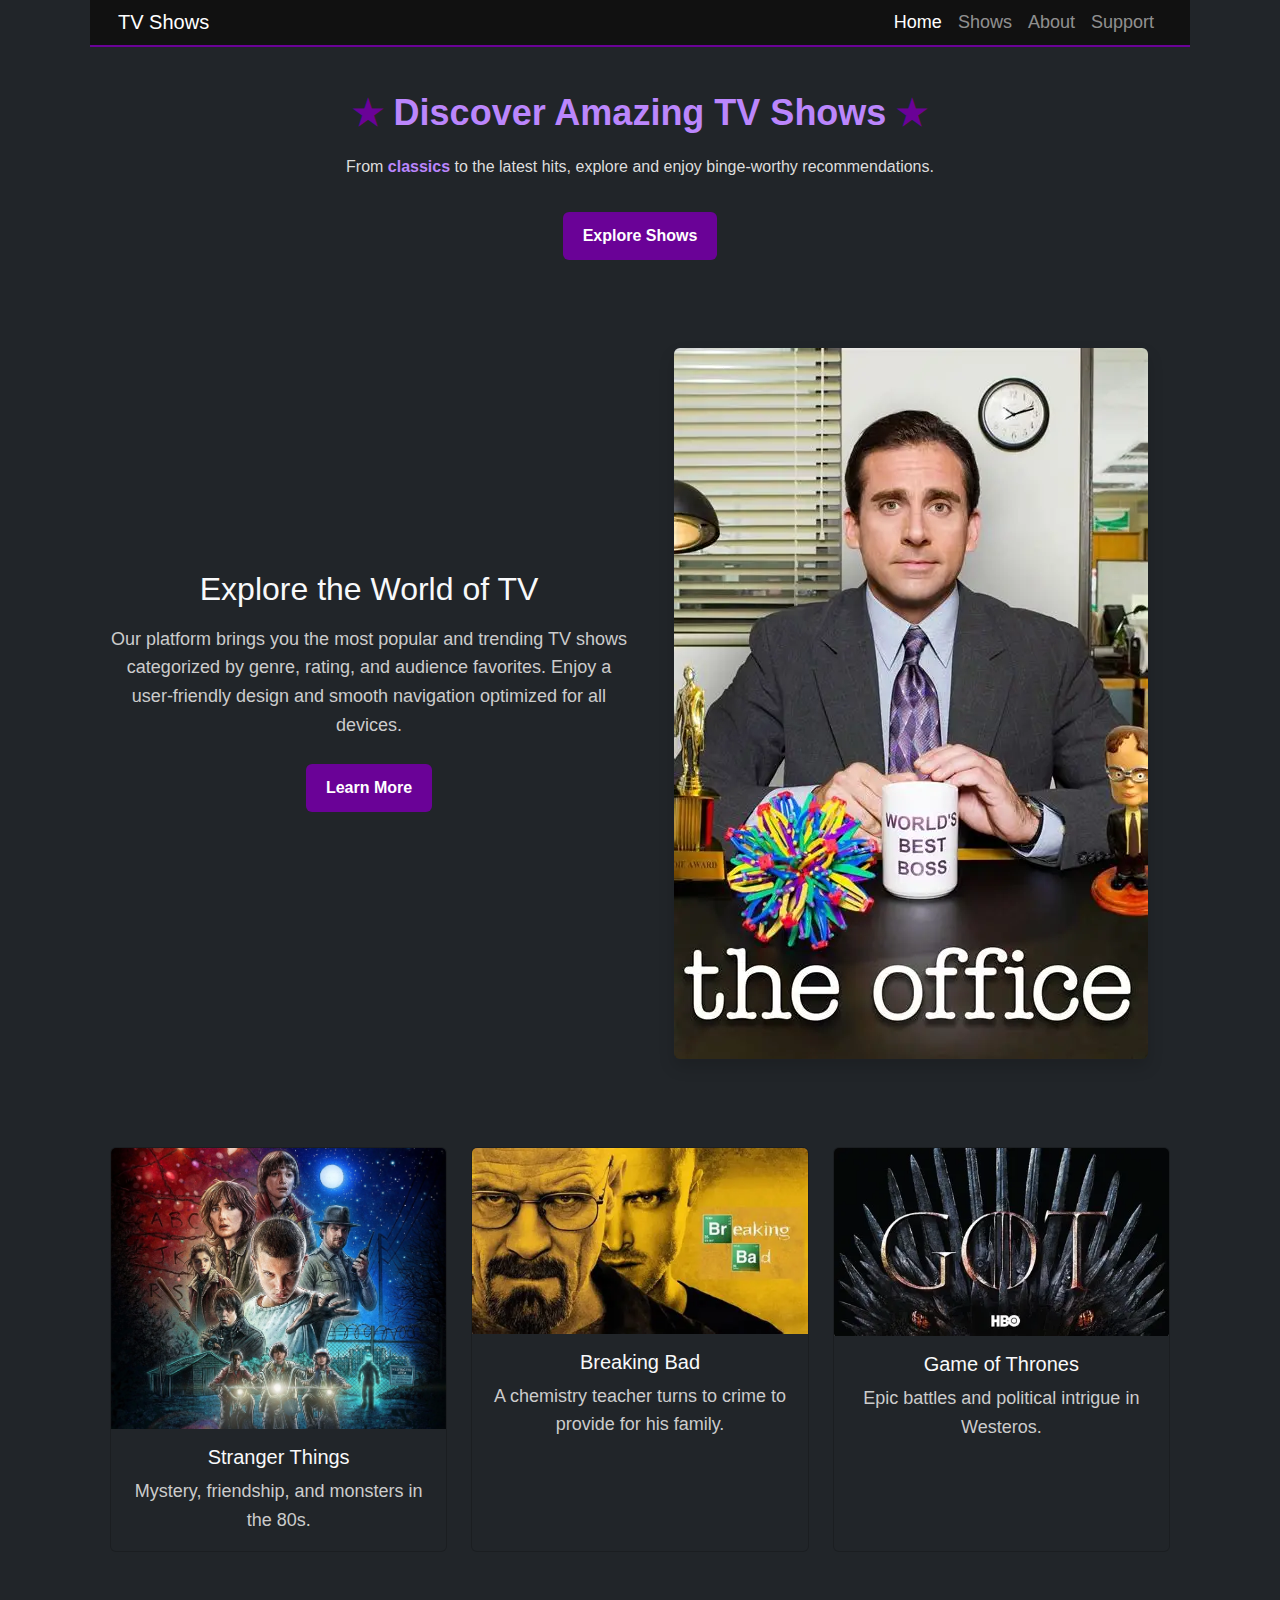
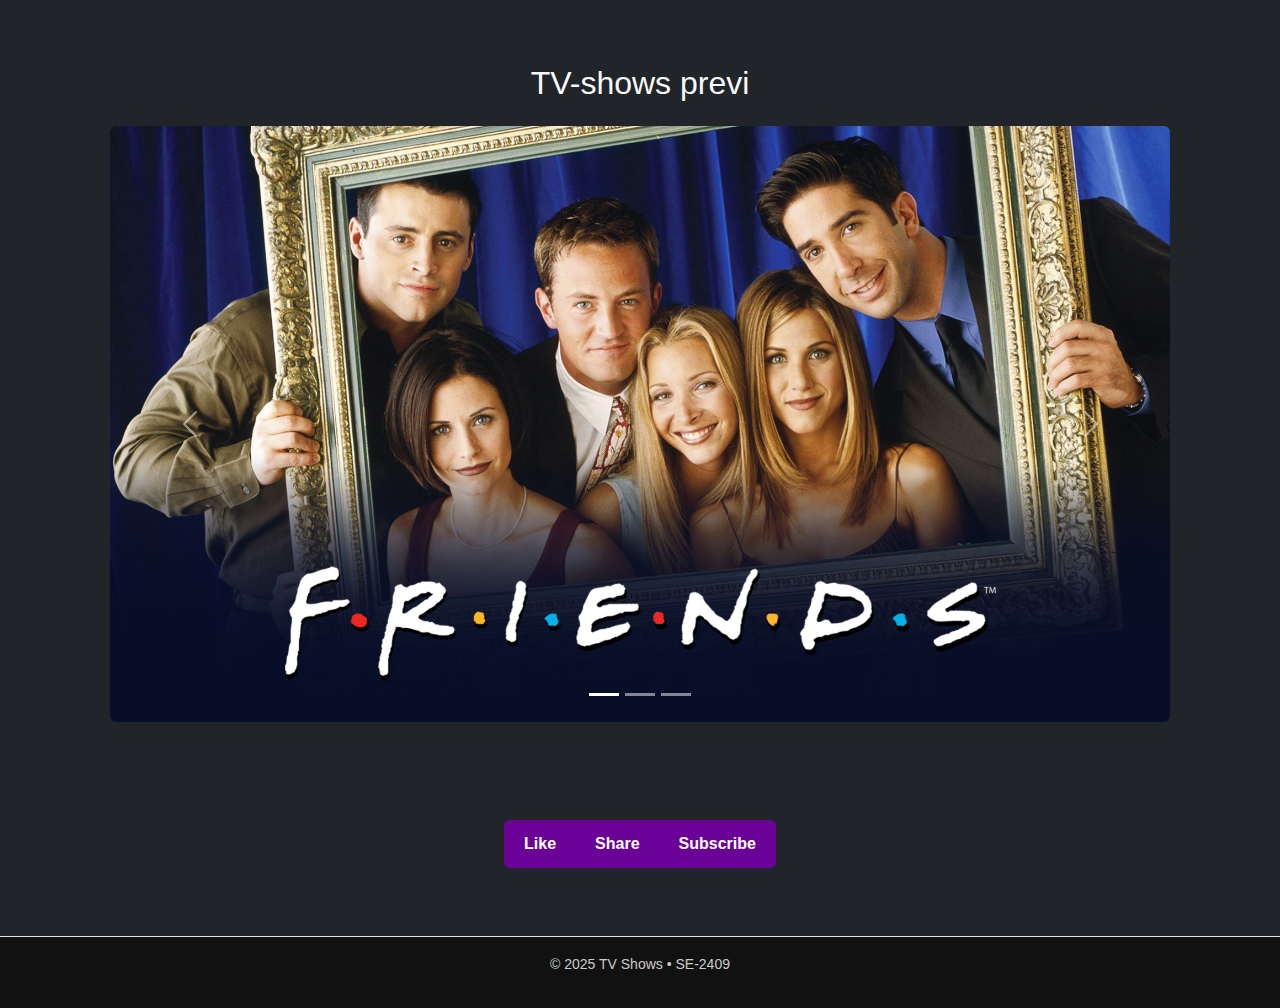
<file: index.html>
<!DOCTYPE html>
<html lang="en">
<head>
  <meta charset="UTF-8"><meta name="viewport" content="width=device-width,initial-scale=1">
  <title>TV Lite — Home</title>
  <link href="https://cdn.jsdelivr.net/npm/bootstrap@5.3.3/dist/css/bootstrap.min.css" rel="stylesheet">
  <link rel="stylesheet" href="style.css">
</head>
<body class="bg-dark text-light">

<nav class="navbar navbar-expand-lg navbar-dark" style="background-color:#111;border-bottom:2px solid #6a0297;">
  <div class="container-fluid px-sm-2">
    <a class="navbar-brand text-purple" href="#">TV Shows</a>
    <button class="navbar-toggler" type="button" data-bs-toggle="collapse" data-bs-target="#navbarNav">
      <span class="navbar-toggler-icon"></span>
    </button>
    <div class="collapse navbar-collapse justify-content-end" id="navbarNav">
      <ul class="navbar-nav">
        <li class="nav-item"><a class="nav-link active" href="index.html">Home</a></li>
        <li class="nav-item"><a class="nav-link" href="shows.html">Shows</a></li>
        <li class="nav-item"><a class="nav-link" href="about.html">About</a></li>
        <li class="nav-item"><a class="nav-link" href="support.html">Support</a></li>
      </ul>
    </div>
  </div>
</nav>

<header class="container text-center mt-4">
  <h1 class="title-decor">Discover Amazing TV Shows</h1>
  <p class="lead">From <span class="highlighted-text">classics</span> to the latest hits, explore and enjoy binge-worthy recommendations.</p>
  <a href="shows.html" class="btn btn-primary btn-lg mt-3">Explore Shows</a>
</header>

<section class="container mt-5">
  <div class="row align-items-center">
    <div class="col-lg-6 col-md-12 mb-4">
      <h2 class="mb-3 text-purple">Explore the World of TV</h2>
      <p>Our platform brings you the most popular and trending TV shows categorized by genre, rating, and audience favorites. Enjoy a user-friendly design and smooth navigation optimized for all devices.</p>
      <button class="btn btn-outline-primary mt-2">Learn More</button>
    </div>
    <div class="col-lg-6 col-md-12 text-center">
      <img src="theoffice.webp" class="img-fluid rounded shadow" alt="TV illustration">
    </div>
  </div>
</section>

<section class="container mt-5">
  <div class="row text-center">
    <div class="col-lg-4 col-md-6 col-sm-12 mb-4">
      <div class="card bg-dark border-purple text-light h-100">
        <img src="stranger-things-season-1-key-art.webp" class="card-img-top" alt="Stranger Things">
        <div class="card-body">
          <h5 class="card-title">Stranger Things</h5>
          <p class="card-text">Mystery, friendship, and monsters in the 80s.</p>
        </div>
      </div>
    </div>
    <div class="col-lg-4 col-md-6 col-sm-12 mb-4">
      <div class="card bg-dark border-purple text-light h-100">
        <img src="brbad.webp" class="card-img-top" alt="Breaking Bad">
        <div class="card-body">
          <h5 class="card-title">Breaking Bad</h5>
          <p class="card-text">A chemistry teacher turns to crime to provide for his family.</p>
        </div>
      </div>
    </div>
    <div class="col-lg-4 col-md-6 col-sm-12 mb-4">
      <div class="card bg-dark border-purple text-light h-100">
        <img src="got.webp" class="card-img-top" alt="Game of Thrones">
        <div class="card-body">
          <h5 class="card-title">Game of Thrones</h5>
          <p class="card-text">Epic battles and political intrigue in Westeros.</p>
        </div>
      </div>
    </div>
  </div>
</section>

<section class="container mt-5">
  <h2 class="mb-4 text-center">TV-shows previ</h2>
  <div id="showCarousel" class="carousel slide" data-bs-ride="carousel">
    <div class="carousel-indicators">
      <button type="button" data-bs-target="#showCarousel" data-bs-slide-to="0" class="active"></button>
      <button type="button" data-bs-target="#showCarousel" data-bs-slide-to="1"></button>
      <button type="button" data-bs-target="#showCarousel" data-bs-slide-to="2"></button>
    </div>
    <div class="carousel-inner rounded">
      <div class="carousel-item active">
        <img src="friends.jpeg" class="d-block w-100" alt="Friends">
      </div>
      <div class="carousel-item">
        <img src="peacemaker.webp" class="d-block w-100" alt="Peacemaker">
      </div>
      <div class="carousel-item">
        <img src="thewitcher.webp" class="d-block w-100" alt="The Witcher">
      </div>
    </div>
    <button class="carousel-control-prev" type="button" data-bs-target="#showCarousel" data-bs-slide="prev">
      <span class="carousel-control-prev-icon"></span>
    </button>
    <button class="carousel-control-next" type="button" data-bs-target="#showCarousel" data-bs-slide="next">
      <span class="carousel-control-next-icon"></span>
    </button>
  </div>
</section>

<section class="container my-5 text-center">
  <div class="btn-group" role="group">
    <button class="btn btn-outline-primary btn-sm">Like</button>
    <button class="btn btn-outline-secondary btn-sm">Share</button>
    <button class="btn btn-outline-success btn-sm">Subscribe</button>
  </div>
</section>

<footer class="container-fluid text-center py-3 border-top border-purple mt-5">
  <p>© 2025 TV Shows • SE-2409</p>
</footer>

<script src="https://cdn.jsdelivr.net/npm/bootstrap@5.3.3/dist/js/bootstrap.bundle.min.js"></script>
</body>
</html>
</file>
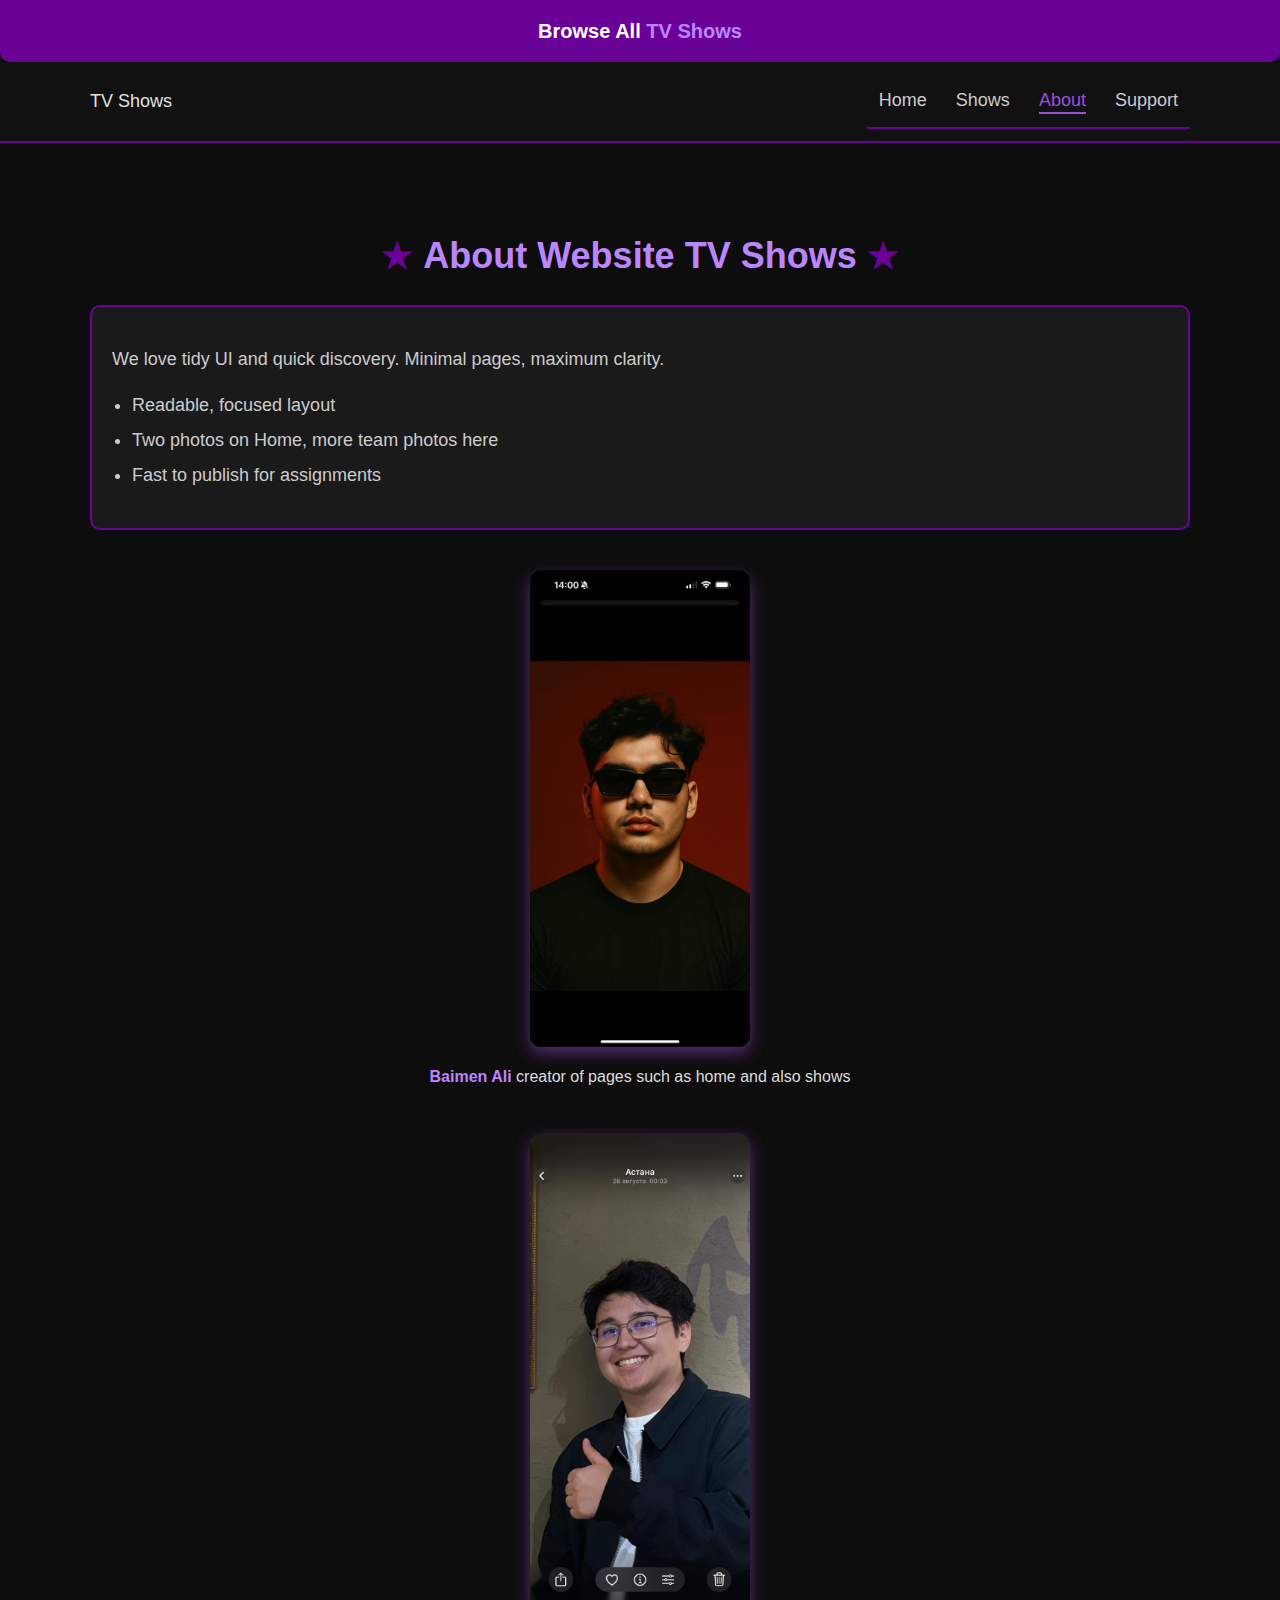
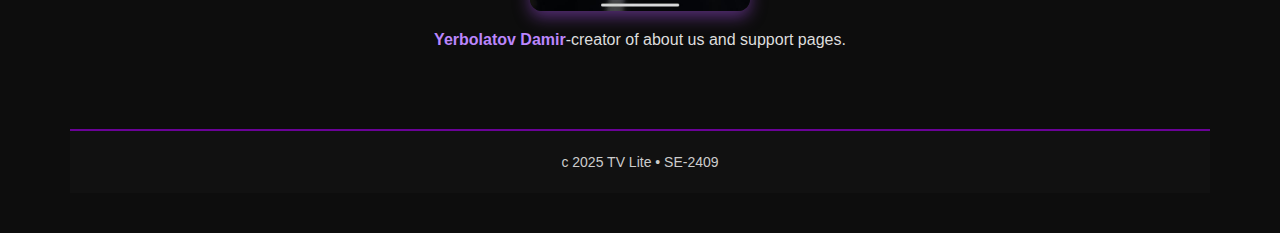
<file: About.html>
<!DOCTYPE html>
<html lang="en">
<head>
  <meta charset="UTF-8"><meta name="viewport" content="width=device-width,initial-scale=1">
  <title>TV Lite — About</title>
  <link rel="stylesheet" href="style.css">
</head>
<body>
    <div id="top-banner">
    Browse All <span class="highlighted-text">TV Shows</span>
  </div>
  <nav>
    <div class="navbar">
      <div class="logo">TV Shows</div>
      <div class="nav">
        <a href="index.html">Home</a>
        <a href="shows.html">Shows</a>
        <a class="current" href="about.html">About</a>
        <a href="support.html">Support</a>
      </div>
    </div>
  </nav>

  <main class="container section">
    <h1 class="title-decor">about website TV Shows</h1>
    <div class="panel" style="margin-top:12px">
      <p>We love tidy UI and quick discovery. Minimal pages, maximum clarity.</p>
      <ul>
        <li>Readable, focused layout</li>
        <li>Two photos on Home, more team photos here</li>
        <li>Fast to publish for assignments</li>
      </ul>
    </div>

     <section class="section" style="display:grid;gap:28px">
      <div style="text-align:center">
        <img src="5332749631324553378.jpg" alt="Team member 1" style="width:220px;border-radius:12px">
        <p class="lead" style="margin-top:8px"><strong>Baimen Ali</strong> creator of pages such as home and also shows</p>
      </div>

      <div style="text-align:center">
        <img src="5366070009081755819.jpg" alt="Team member 2" style="width:220px;border-radius:12px">
        <p class="lead" style="margin-top:8px"><strong>Yerbolatov Damir</strong>-creator of about us and support pages.</p>
      </div>
    </section>
  </main>

  <footer class="container">c 2025 TV Lite • SE-2409</footer>
</body>
</html>
</file>
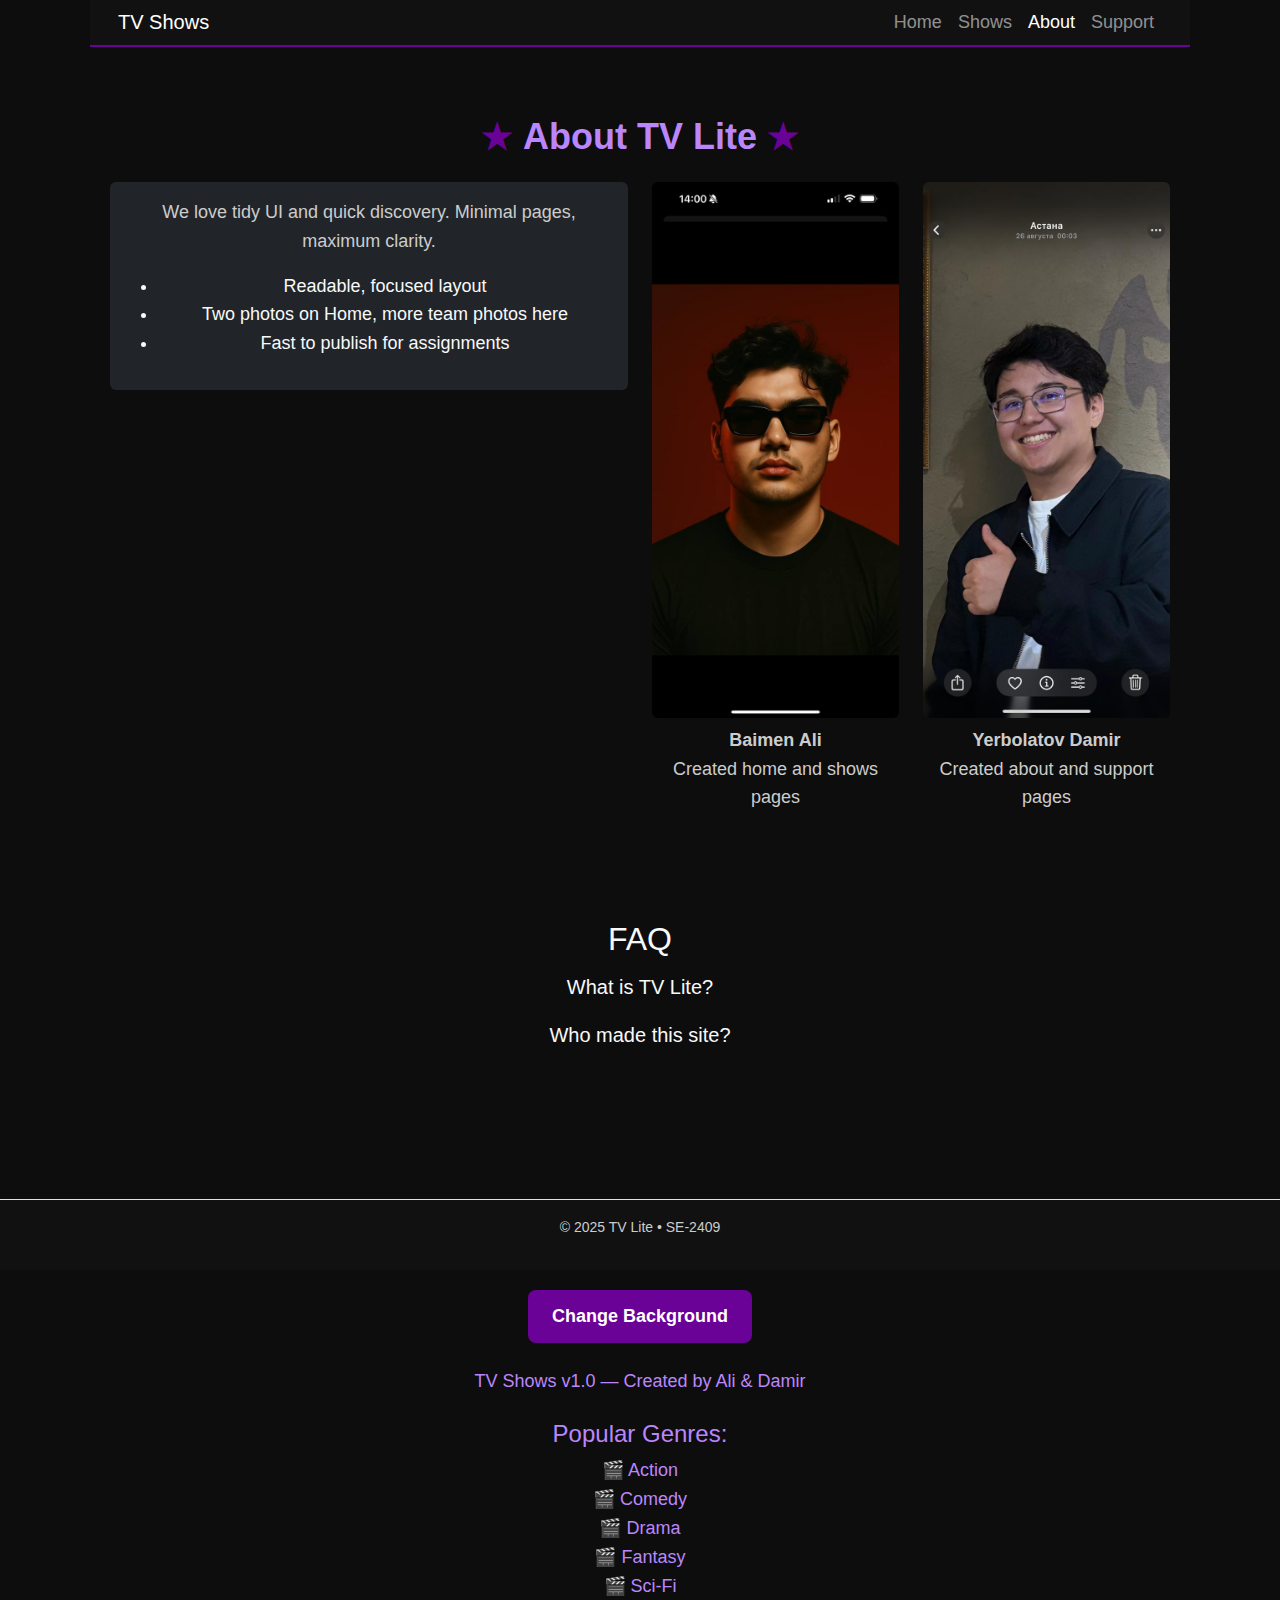
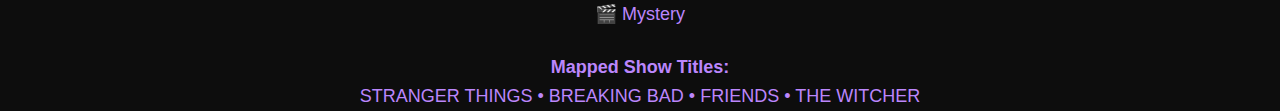
<file: about.html>
<!DOCTYPE html>
<html lang="en">
<head>
  <meta charset="UTF-8"><meta name="viewport" content="width=device-width,initial-scale=1">
  <title>TV Lite — About</title>
  <link href="https://cdn.jsdelivr.net/npm/bootstrap@5.3.3/dist/css/bootstrap.min.css" rel="stylesheet">
  <link rel="stylesheet" href="style.css">
</head>
<body class="text-light">

<nav class="navbar navbar-expand-lg navbar-dark" style="background-color:#111;border-bottom:2px solid #6a0297;">
  <div class="container-fluid px-sm-2">
    <a class="navbar-brand" href="#">TV Shows</a>
    <button class="navbar-toggler" type="button" data-bs-toggle="collapse" data-bs-target="#navbarNav">
      <span class="navbar-toggler-icon"></span>
    </button>
    <div class="collapse navbar-collapse justify-content-end" id="navbarNav">
      <ul class="navbar-nav">
        <li class="nav-item"><a class="nav-link" href="index.html">Home</a></li>
        <li class="nav-item"><a class="nav-link" href="shows.html">Shows</a></li>
        <li class="nav-item"><a class="nav-link active" href="about.html">About</a></li>
        <li class="nav-item"><a class="nav-link" href="support.html">Support</a></li>
      </ul>
    </div>
  </div>

</nav>

<main class="container mt-5">
  <h1 class="title-decor mb-4">About TV Lite</h1>
  <div class="row">
    <div class="col-md-6 mb-4">
      <div class="p-3 bg-dark border-purple rounded">
        <p>We love tidy UI and quick discovery. Minimal pages, maximum clarity.</p>
        <ul>
          <li>Readable, focused layout</li>
          <li>Two photos on Home, more team photos here</li>
          <li>Fast to publish for assignments</li>
        </ul>
      </div>
    </div>
    <div class="col-md-6 mb-4">
      <div class="row g-4">
        <div class="col-lg-6 text-center">
          <img src="5332749631324553378.jpg" class="img-fluid rounded">
          <p class="mt-2"><strong>Baimen Ali</strong><br>Created home and shows pages</p>
        </div>
        <div class="col-lg-6 text-center">
          <img src="5366070009081755819.jpg" class="img-fluid rounded">
          <p class="mt-2"><strong>Yerbolatov Damir</strong><br>Created about and support pages</p>
        </div>
      </div>
    </div>
  </div>
    </div>
  <section class="container mt-5" id="faq">
    <h2 class="mb-3 text-purple">FAQ</h2>

    <div class="accordion-item">
      <h5 class="accordion-title">What is TV Lite?</h5>
      <p class="accordion-content">It’s a mini project showcasing responsive web design and JS features.</p>
    </div>

    <div class="accordion-item">
      <h5 class="accordion-title">Who made this site?</h5>
      <p class="accordion-content">Made by Ali Baimen and Damir Yerbolatov for SE-2409.</p>
    </div>
  </section>
</main>

</main>

<footer class="container-fluid text-center py-3 border-top border-purple mt-5">
  <p>© 2025 TV Lite • SE-2409</p>
</footer>

<button id="colorBtn">Change Background</button>

<script src="https://cdn.jsdelivr.net/npm/bootstrap@5.3.3/dist/js/bootstrap.bundle.min.js"></script>
<script src="script.js"></script>

</body>
</html>
</file>
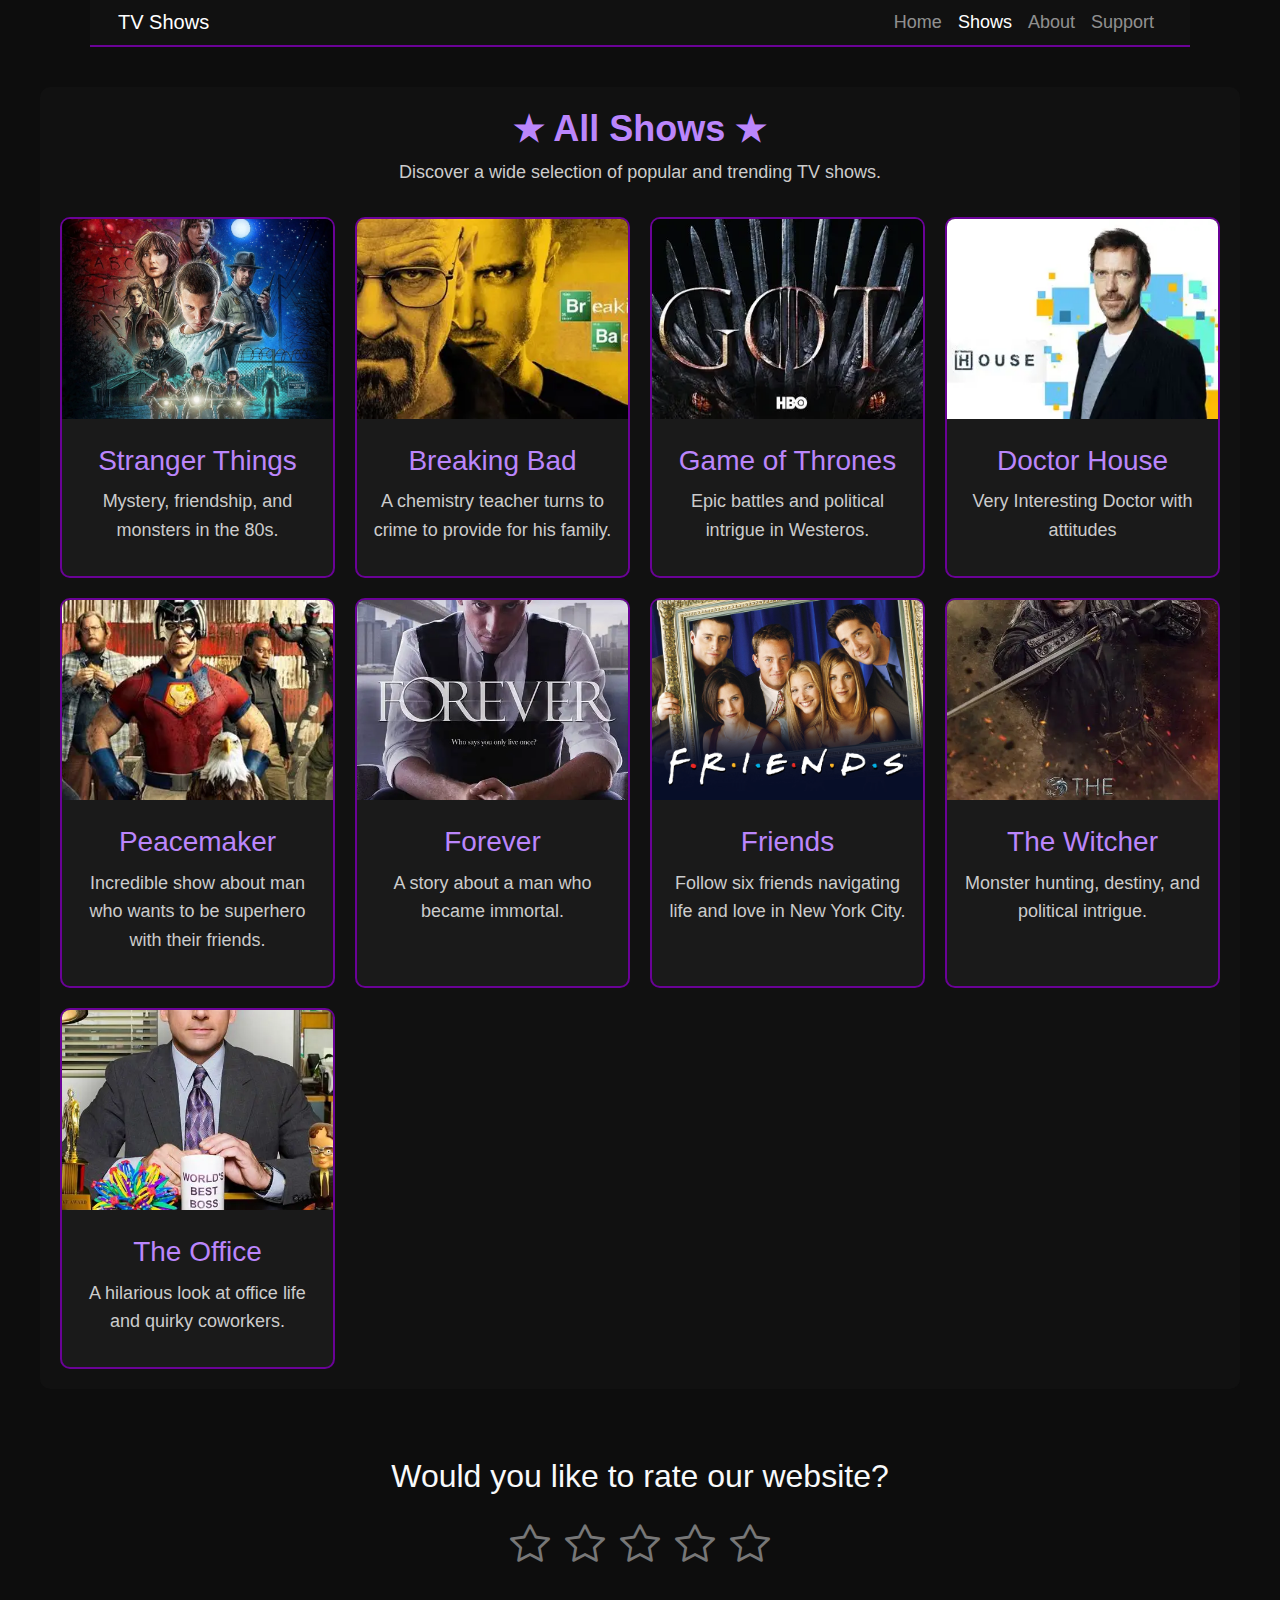
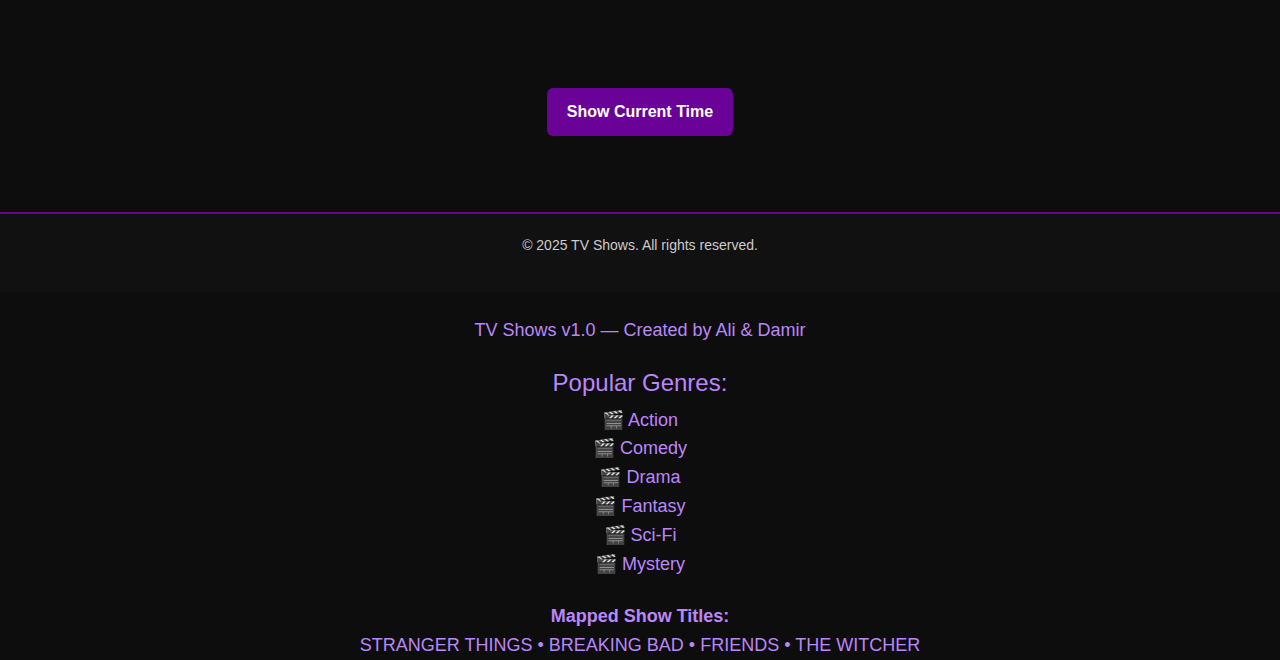
<file: Shows.html>
<!DOCTYPE html>
<html lang="en">
<head>
  <meta charset="UTF-8"><meta name="viewport" content="width=device-width,initial-scale=1">
  <title>TV Lite — Shows</title>
  <link href="https://cdn.jsdelivr.net/npm/bootstrap@5.3.3/dist/css/bootstrap.min.css" rel="stylesheet">
  <link rel="stylesheet" href="style.css">
</head>

<script src="https://cdn.jsdelivr.net/npm/bootstrap@5.3.3/dist/js/bootstrap.bundle.min.js"></script>

<body class="text-light">

 <nav class="navbar navbar-expand-lg navbar-dark" style="background-color:#111;border-bottom:2px solid #6a0297;">
  <div class="container-fluid px-sm-2">
    <a class="navbar-brand text-purple" href="#">TV Shows</a>
    <button class="navbar-toggler" type="button" data-bs-toggle="collapse" data-bs-target="#navbarNav">
      <span class="navbar-toggler-icon"></span>
    </button>
    <div class="collapse navbar-collapse justify-content-end" id="navbarNav">
      <ul class="navbar-nav">
        <li class="nav-item"><a class="nav-link" href="index.html">Home</a></li>
        <li class="nav-item"><a class="nav-link active" href="shows.html">Shows</a></li>
        <li class="nav-item"><a class="nav-link" href="about.html">About</a></li>
        <li class="nav-item"><a class="nav-link" href="support.html">Support</a></li>
      </ul>
    </div>
  </div>
</nav>


  <section class="page-container">
    <h1>All Shows</h1>
    <p>Discover a wide selection of popular and trending TV shows.</p>

    <div class="show-grid">
      <div class="show-card">
        <img src="stranger-things-season-1-key-art.webp" alt="Stranger Things">
        <div class="show-content">
          <h3>Stranger Things</h3>
          <p>Mystery, friendship, and monsters in the 80s.</p>
        </div>
      </div>

      <div class="show-card">
        <img src="brbad.webp" alt="Breaking Bad">
        <div class="show-content">
          <h3>Breaking Bad</h3>
          <p>A chemistry teacher turns to crime to provide for his family.</p>
        </div>
      </div>

      <div class="show-card">
        <img src="got.webp" alt="Game of Thrones">
        <div class="show-content">
          <h3>Game of Thrones</h3>
          <p>Epic battles and political intrigue in Westeros.</p>
        </div>
      </div>

      <div class="show-card">
        <img src="doctorhaus.webp" alt="Doctor House">
        <div class="show-content">
          <h3>Doctor House</h3>
          <p>Very Interesting Doctor with attitudes</p>
        </div>
      </div>

      <div class="show-card">
        <img src="peacemaker.webp" alt="Peacemaker">
        <div class="show-content">
          <h3>Peacemaker</h3>
          <p>Incredible show about man who wants to be superhero with their friends.</p>
        </div>
      </div>

      <div class="show-card">
        <img src="forever.webp" alt="Forever">
        <div class="show-content">
          <h3>Forever</h3>
          <p>A story about a man who became immortal.</p>
        </div>
      </div>

      <div class="show-card">
        <img src="friends.jpeg" alt="Friends">
        <div class="show-content">
          <h3>Friends</h3>
          <p>Follow six friends navigating life and love in New York City.</p>
        </div>
      </div>

      <div class="show-card">
        <img src="thewitcher.webp" alt="The Witcher">
        <div class="show-content">
          <h3>The Witcher</h3>
          <p>Monster hunting, destiny, and political intrigue.</p>
        </div>
      </div>

      <div class="show-card">
        <img src="theoffice.webp" alt="The Office">
        <div class="show-content">
          <h3>The Office</h3>
          <p>A hilarious look at office life and quirky coworkers.</p>
        </div>
      </div>
    </div>
  </section>
<section class="container mt-5 text-center" id="ratingSection">
  <h2 class="mb-3 text-purple">Would you like to rate our website?</h2>
  <div id="stars">
    <i class="star bi bi-star" data-value="1"></i>
    <i class="star bi bi-star" data-value="2"></i>
    <i class="star bi bi-star" data-value="3"></i>
    <i class="star bi bi-star" data-value="4"></i>
    <i class="star bi bi-star" data-value="5"></i>
  </div>
  <p id="ratingMessage" class="mt-3"></p>
</section>
<section class="container text-center mt-4">
  <button id="timeBtn" class="btn btn-outline-light mt-3">Show Current Time</button>
  <p id="timeDisplay" class="mt-3 text-purple"></p>
</section>


  <footer class="footer-section">
    <p>&copy; 2025 TV Shows. All rights reserved.</p>
  </footer>
<script src="https://cdn.jsdelivr.net/npm/bootstrap@5.3.3/dist/js/bootstrap.bundle.min.js"></script>
<link rel="stylesheet" href="https://cdn.jsdelivr.net/npm/bootstrap-icons@1.11.3/font/bootstrap-icons.css">
<script src="script.js"></script>
</body>
</html>
</file>
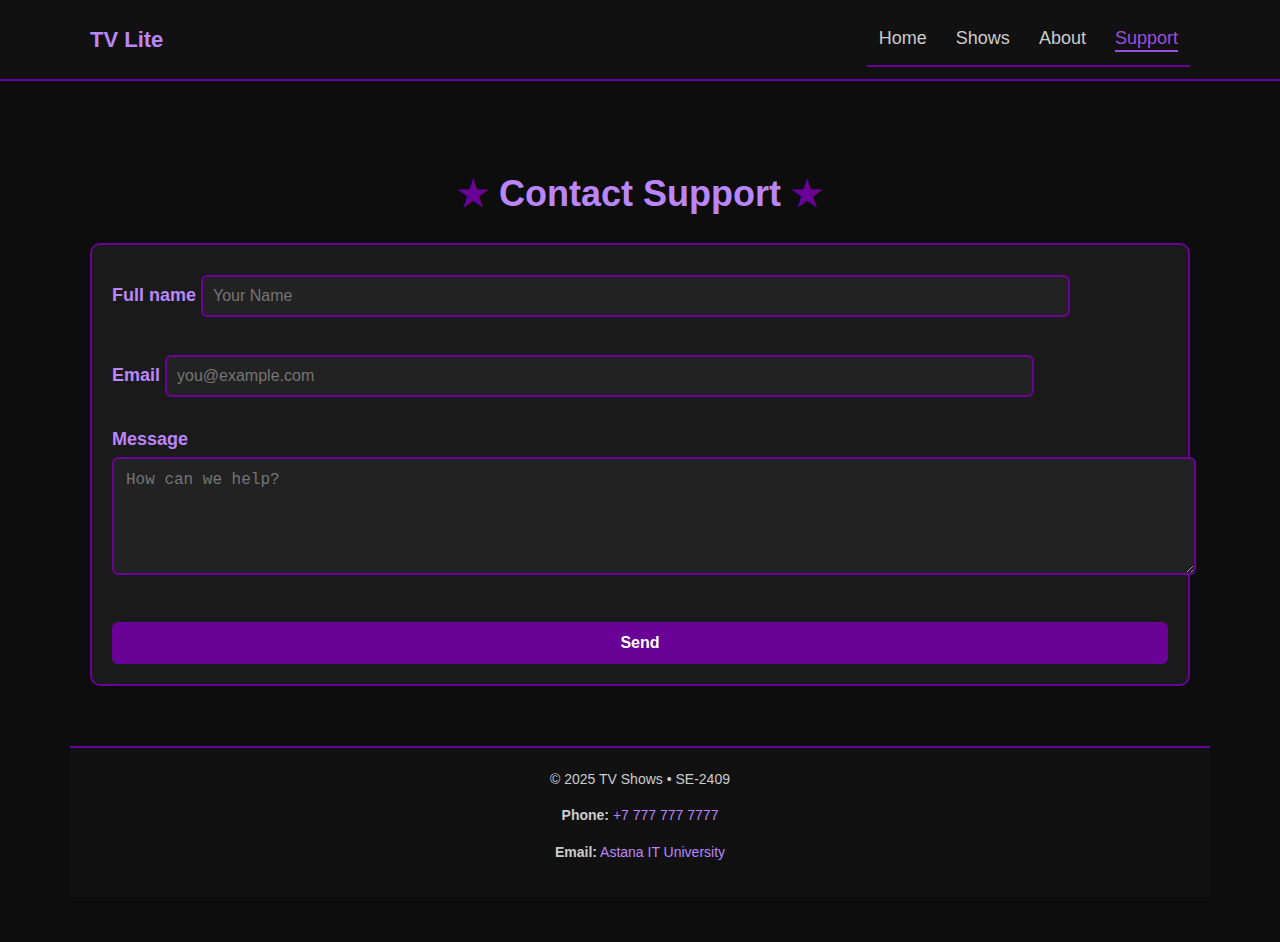
<file: Support.html>
<!DOCTYPE html>
<html lang="en">
<head>
  <meta charset="UTF-8"><meta name="viewport" content="width=device-width,initial-scale=1">
  <title>TV Lite — Support</title>
  <link rel="stylesheet" href="style.css">
</head>
<body>
  <nav>
    <div class="navbar">
      <div class="logo"><a href="index.html">TV&nbsp;Lite</a></div>
      <div class="nav">
        <a href="home.html">Home</a>
        <a href="shows.html">Shows</a>
        <a href="about.html">About</a>
        <a class="current" href="support.html">Support</a>
      </div>
    </div>
  </nav>

  <main class="container section">
    <h1 class="title-decor">Contact Support</h1>
    <form class="panel" action="#" method="post" style="display:grid;gap:12px;margin-top:12px">
      <label>Full name
        <input class="input" type="text" name="name" placeholder="Your Name" required>
      </label>
      <label>Email
        <input class="input" type="email" name="email" placeholder="you@example.com" required>
      </label>
      <label>Message
        <textarea class="textarea" name="message" rows="5" placeholder="How can we help?" required></textarea>
      </label>
      <button class="btn" type="submit">Send</button>
    </form>
  </main>

  <footer class="container">
    © 2025 TV Shows • SE-2409
    <div style="margin-top:8px">
      <p><strong>Phone:</strong> <a href="tel:+77009999999">+7 777 777 7777</a></p>
      <p><strong>Email:</strong> <a href="Astana IT University

Astana IT University
https://admission.astanait.edu.kz">Astana IT University</a></p>
    </div>
  </footer>
</body>
</html>
</file>
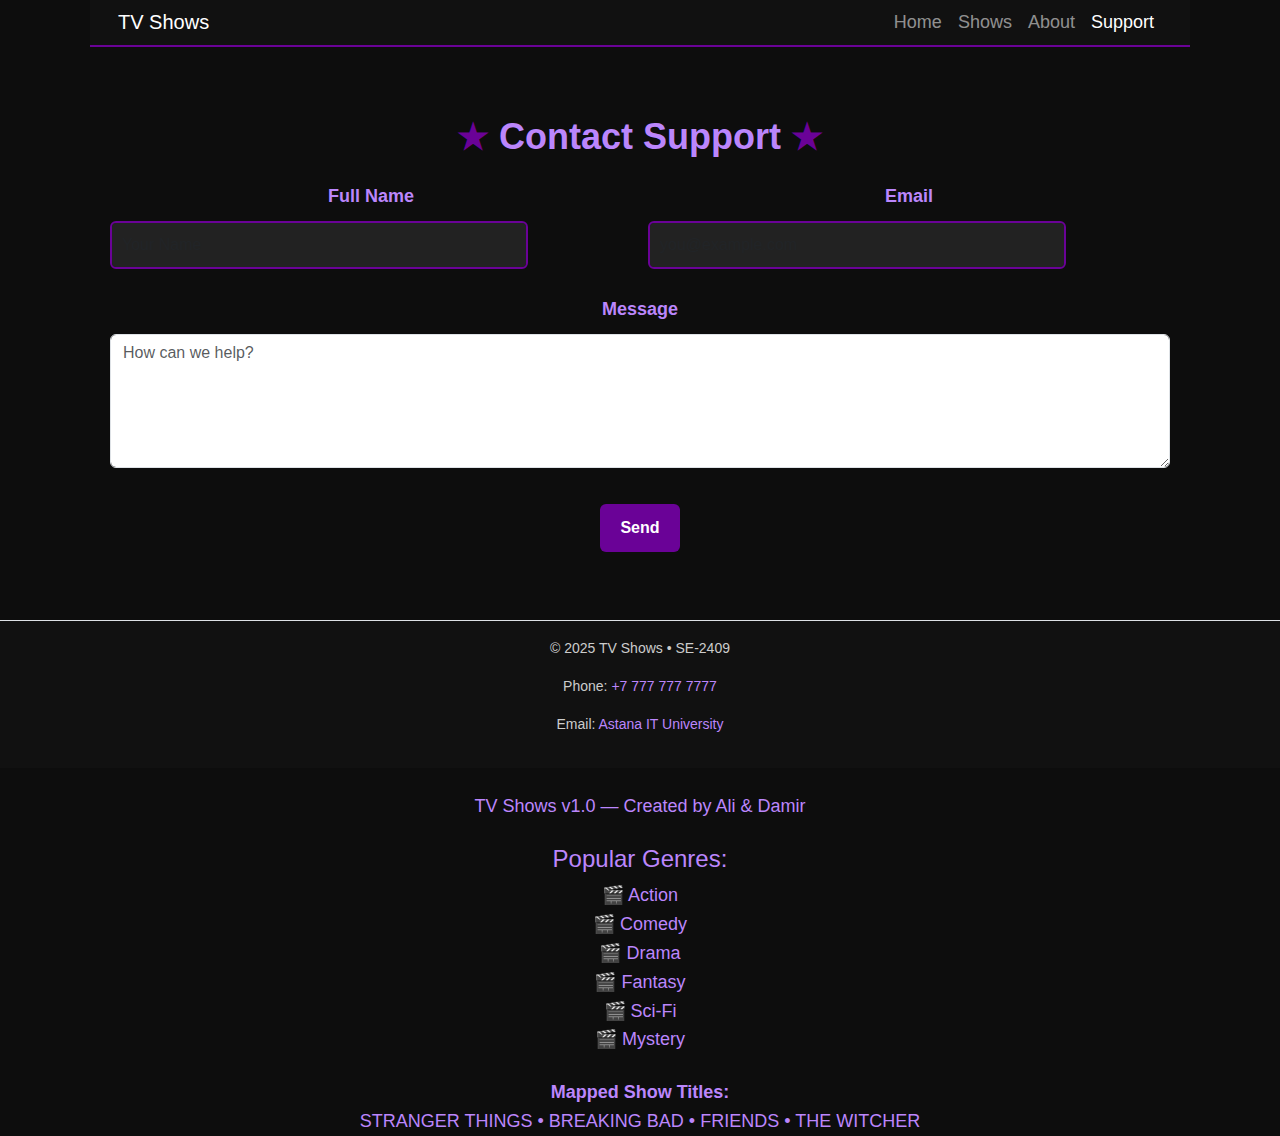
<file: support.html>
<!DOCTYPE html>
<html lang="en">
<head>
  <meta charset="UTF-8"><meta name="viewport" content="width=device-width,initial-scale=1">
  <title>TV Lite — Support</title>
  <link href="https://cdn.jsdelivr.net/npm/bootstrap@5.3.3/dist/css/bootstrap.min.css" rel="stylesheet">
  <link rel="stylesheet" href="style.css">
</head>
<body class="text-light">

<nav class="navbar navbar-expand-lg navbar-dark" style="background-color:#111;border-bottom:2px solid #6a0297;">
  <div class="container-fluid px-sm-2">
    <a class="navbar-brand" href="#">TV Shows</a>
    <button class="navbar-toggler" type="button" data-bs-toggle="collapse" data-bs-target="#navbarNav">
      <span class="navbar-toggler-icon"></span>
    </button>
    <div class="collapse navbar-collapse justify-content-end" id="navbarNav">
      <ul class="navbar-nav">
        <li class="nav-item"><a class="nav-link" href="index.html">Home</a></li>
        <li class="nav-item"><a class="nav-link" href="shows.html">Shows</a></li>
        <li class="nav-item"><a class="nav-link" href="about.html">About</a></li>
        <li class="nav-item"><a class="nav-link active" href="support.html">Support</a></li>
      </ul>
    </div>
  </div>
</nav>

<main class="container mt-5">
  <h1 class="title-decor mb-4">Contact Support</h1>
  <form id="supportForm" class="row g-3" novalidate>
    <div class="col-md-6">
      <label for="name" class="form-label">Full Name</label>
      <input id="name" type="text" class="form-control" placeholder="Your Name" required>
    </div>

    <div class="col-md-6">
      <label for="email" class="form-label">Email</label>
      <input id="email" type="email" class="form-control" placeholder="you@example.com" required>
    </div>

    <div class="col-12">
      <label for="message" class="form-label">Message</label>
      <textarea id="message" class="form-control" rows="5" placeholder="How can we help?" required></textarea>
      <small id="formMsg" class="d-block mt-2"></small>
    </div>

    <div class="col-12">
      <button type="submit" class="btn btn-primary">Send</button>
    </div>
  </form>
</main>


<footer class="container-fluid text-center py-3 border-top border-purple mt-5">
  <p>© 2025 TV Shows • SE-2409</p>
  <p>Phone: <a href="tel:+77009999999" class="text-purple">+7 777 777 7777</a></p>
  <p>Email: <a href="https://admission.astanait.edu.kz" class="text-purple">Astana IT University</a></p>
</footer>

<script src="https://cdn.jsdelivr.net/npm/bootstrap@5.3.3/dist/js/bootstrap.bundle.min.js"></script>
<script src="script.js"></script>

</body>
</html>
</file>
<file: style.css>
/* Step 2. CSS Selectors */

/* Element selector */
h1 {
  font-size: 36px;
  font-weight: bold;
  color: #bb86fc;
}

/* Class selector */
.highlighted-text {
  color: #bb86fc;
  font-weight: bold;
}

/* ID selector */
#top-banner {
  background-color: #6a0297;
  color: white;
  padding: 12px;
  font-size: 20px;
  font-weight: bold;
  border-radius: 0 0 10px 10px;
}

/* Descendant selector */
.nav a {
  color: #ccc;
  text-decoration: none;
  margin: 0 12px;
  transition: color 0.3s ease, border-bottom 0.3s ease;
}
.nav a:hover {
  color: #9d4edd;
  border-bottom: 2px solid #9d4edd;
}

/* Step 3. Typography */
body {
  background-color: #0d0d0d;
  font-family: Arial, Helvetica, sans-serif;
  font-size: 18px;
  font-weight: 400;
  text-align: center;
  color: #e0e0e0;
}
p {
  line-height: 1.6;
}

/* Step 4. Colors and Backgrounds */
.hero {
  background-color: #111;
  padding: 40px 20px;
  border-radius: 8px;
}
.footer {
  background-color: #6a0297;
  color: white;
  padding: 15px;
  border-radius: 10px 10px 0 0;
  font-size: 14px;
}

/* Step 5. Layout and Box Model */
.hero {
  margin: 40px auto;
  max-width: 1000px;
  display: flex;
  gap: 30px;
  justify-content: center;
  align-items: center;
}
.hero .button {
  padding: 12px 20px;
  margin-top: 10px;
  border: 2px solid #bb86fc;
  border-radius: 6px;
  background-color: #6a0297;
  color: white;
  font-weight: bold;
  transition: background 0.3s ease;
}
.hero .button:hover {
  background-color: #9d4edd;
}

/* Step 6. Navigation Menu */
.nav {
  background-color: #111;
  padding: 12px 0;
  border-bottom: 2px solid #6a0297;
}
.nav .logo {
  font-size: 22px;
  font-weight: bold;
  color: #bb86fc;
}

/* Step 7. Image Styling */
.hero-img {
  width: 300px;
  height: auto;
  border-radius: 10px;
  box-shadow: 0 6px 16px rgba(157, 78, 221, 0.5);
}
.circular-img {
  width: 150px;
  height: 150px;
  border-radius: 50%;
  object-fit: cover;
}

/* Step 8. HTML Forms */
input[type="text"], input[type="email"], textarea {
  width: 80%;
  padding: 10px;
  margin: 10px 0;
  border: 2px solid #6a0297;
  border-radius: 6px;
  background-color: #222;
  color: #eee;
}
button {
  padding: 10px 20px;
  background-color: #6a0297;
  color: white;
  border: none;
  border-radius: 6px;
  cursor: pointer;
  font-weight: bold;
  transition: background 0.3s ease;
}
button:hover {
  background-color: #9d4edd;
}

/* Step 9. Advanced Styling */
h1::before {
  content: "★ ";
  color: #bb86fc;
}
.genre-btn {
  display: inline-block;
  margin: 10px;
  padding: 12px 25px;
  background-color: #222;
  color: #bb86fc;
  font-weight: bold;
  border: 2px solid #6a0297;
  border-radius: 8px;
  text-decoration: none;
  transition: background 0.3s ease, color 0.3s ease;
}
.genre-btn:hover {
  background-color: #6a0297;
  color: white;
}
/* Step 2. CSS Selectors */

/* Element selector */
h1 {
  font-size: 36px;
  font-weight: bold;
  color: #bb86fc;
}

/* Class selector */
.highlighted-text {
  color: #bb86fc;
  font-weight: bold;
}

/* ID selector */
#top-banner {
  background-color: #6a0297;
  color: white;
  padding: 15px;
  font-size: 20px;
  font-weight: bold;
  border-radius: 0 0 10px 10px;
}

/* Descendant selector */
.nav-bar a {
  color: #ccc;
  text-decoration: none;
  margin: 0 12px;
  transition: color 0.3s ease, border-bottom 0.3s ease;
}
.nav-bar a:hover {
  color: #9d4edd;
  border-bottom: 2px solid #9d4edd;
}

/* Step 3. Typography */
body {
  background-color: #0d0d0d;
  font-family: Arial, Helvetica, sans-serif;
  font-size: 18px;
  font-weight: 400;
  text-align: center;
  margin: 0;
  padding: 0;
  color: #e0e0e0;
}
p {
  line-height: 1.6;
  color: #ccc;
}

/* Step 4. Colors and Backgrounds */
.page-container {
  max-width: 1200px;
  margin: 40px auto;
  padding: 20px;
  background-color: #111;
  border-radius: 10px;
}

/* Step 5. Layout and Box Model */
.show-grid {
  display: grid;
  grid-template-columns: repeat(auto-fit, minmax(260px, 1fr));
  gap: 20px;
  margin-top: 30px;
}

.show-card {
  background-color: #1a1a1a;
  border: 2px solid #6a0297;
  border-radius: 10px;
  overflow: hidden;
  transition: transform 0.3s ease, box-shadow 0.3s ease;
}
.show-card:hover {
  transform: translateY(-8px);
  box-shadow: 0 6px 16px rgba(157, 78, 221, 0.5);
}

.show-card img {
  width: 100%;
  height: 200px;
  object-fit: cover;
}

.show-content {
  padding: 15px;
}

.show-content h3 {
  margin: 10px 0;
  color: #bb86fc;
}

/* Step 6. Navigation Menu */
.nav-bar {
  background-color: #111;
  padding: 12px 0;
  border-bottom: 2px solid #6a0297;
}
.nav-inner {
  display: flex;
  justify-content: space-between;
  align-items: center;
  max-width: 1000px;
  margin: 0 auto;
  padding: 0 20px;
}
.site-logo {
  font-size: 22px;
  font-weight: bold;
  color: #bb86fc;
}

/* Step 7. Image Styling */
.show-card img.circular {
  border-radius: 50%;
}

/* Step 8. HTML Forms (placeholder for when you add a form later) */
input[type="text"], input[type="email"], textarea {
  width: 80%;
  padding: 10px;
  margin: 10px 0;
  border: 2px solid #6a0297;
  border-radius: 6px;
  background-color: #222;
  color: #eee;
}
button {
  padding: 10px 20px;
  background-color: #6a0297;
  color: white;
  border: none;
  border-radius: 6px;
  cursor: pointer;
  font-weight: bold;
  transition: background 0.3s ease;
}
button:hover {
  background-color: #9d4edd;
}

/* Step 9. Advanced Styling */
h1::before {
  content: "★ ";
  color: #bb86fc;
}
h1::after {
  content: " ★";
  color: #bb86fc;
}
/* ===== Base Styles ===== */
body {
  background-color: #0d0d0d;   /* black background */
  font-family: Arial, Helvetica, sans-serif;
  font-size: 18px;
  font-weight: 400;
  text-align: center;
  margin: 0;
  padding: 0;
  color: #e0e0e0;  /* light gray text */
  line-height: 1.6;
}

/* ===== Navigation ===== */
nav {
  background-color: #111;
  border-bottom: 2px solid #6a0297;
  padding: 12px 0;
}

.navbar {
  display: flex;
  justify-content: space-between;
  align-items: center;
  max-width: 1100px;
  margin: 0 auto;
  padding: 0 20px;
}

.logo a {
  font-size: 22px;
  font-weight: bold;
  text-decoration: none;
  color: #bb86fc;
}

.nav a {
  margin: 0 12px;
  text-decoration: none;
  color: #ccc;
  transition: color 0.3s ease, border-bottom 0.3s ease;
}

.nav a:hover,
.nav a.current {
  color: #9d4edd;
  border-bottom: 2px solid #9d4edd;
  padding-bottom: 2px;
}

/* ===== Container / Section Layout ===== */
.container {
  max-width: 1100px;
  margin: 40px auto;
  padding: 20px;
}

.section {
  margin-top: 40px;
}

/* ===== Title with decoration ===== */
.title-decor {
  font-size: 36px;
  font-weight: bold;
  color: #bb86fc;
  margin-bottom: 20px;
  text-transform: capitalize;
  position: relative;
}

.title-decor::before,
.title-decor::after {
  content: "★";
  color: #6a0297;
  margin: 0 10px;
}

/* ===== Panel styling ===== */
.panel {
  background-color: #1a1a1a;
  border: 2px solid #6a0297;
  border-radius: 10px;
  padding: 20px;
  text-align: left;
  color: #ccc;
}

.panel ul {
  margin-top: 12px;
  padding-left: 20px;
}

.panel li {
  margin: 6px 0;
}

/* ===== Team Section ===== */
.section img {
  border-radius: 12px;
  box-shadow: 0 6px 16px rgba(157, 78, 221, 0.5);
  transition: transform 0.3s ease;
}

.section img:hover {
  transform: scale(1.05);
}

.lead {
  font-size: 16px;
  color: #ddd;
}

.lead strong {
  color: #bb86fc;
}

/* ===== Footer ===== */
footer {
  background-color: #111;
  color: #ccc;
  padding: 15px;
  font-size: 14px;
  margin-top: 40px;
  border-top: 2px solid #6a0297;
}

/* ===== Base Styles ===== */
body {
  background-color: #0d0d0d;   /* black background */
  font-family: Arial, Helvetica, sans-serif;
  font-size: 18px;
  font-weight: 400;
  margin: 0;
  padding: 0;
  color: #e0e0e0;  /* light gray text */
  line-height: 1.6;
  text-align: center;
}

/* ===== Navigation ===== */
nav {
  background-color: #111;
  border-bottom: 2px solid #6a0297;
  padding: 12px 0;
}

.navbar {
  display: flex;
  justify-content: space-between;
  align-items: center;
  max-width: 1100px;
  margin: 0 auto;
  padding: 0 20px;
}

.logo a {
  font-size: 22px;
  font-weight: bold;
  text-decoration: none;
  color: #bb86fc;
}

.nav a {
  margin: 0 12px;
  text-decoration: none;
  color: #ccc;
  transition: color 0.3s ease, border-bottom 0.3s ease;
}

.nav a:hover,
.nav a.current {
  color: #9d4edd;
  border-bottom: 2px solid #9d4edd;
  padding-bottom: 2px;
}

/* ===== Container & Sections ===== */
.container {
  max-width: 1100px;
  margin: 40px auto;
  padding: 20px;
}

.section {
  margin-top: 40px;
}

.title-decor {
  font-size: 36px;
  font-weight: bold;
  color: #bb86fc;
  margin-bottom: 20px;
  position: relative;
}

.title-decor::before,
.title-decor::after {
  content: "★";
  color: #6a0297;
  margin: 0 10px;
}

/* ===== Form Panel ===== */
.panel {
  background-color: #1a1a1a;
  border: 2px solid #6a0297;
  border-radius: 10px;
  padding: 20px;
  text-align: left;
  color: #ccc;
}

label {
  font-weight: bold;
  color: #bb86fc;
  display: block;
  margin-bottom: 6px;
}

/* Inputs, textarea, button */
.input, .textarea {
  width: 100%;
  padding: 12px;
  margin-top: 4px;
  border: 2px solid #6a0297;
  border-radius: 6px;
  background-color: #222;
  color: #eee;
  font-size: 16px;
}

.input:focus, .textarea:focus {
  outline: none;
  border-color: #9d4edd;
  box-shadow: 0 0 8px rgba(157, 78, 221, 0.7);
}

.btn {
  padding: 12px 20px;
  margin-top: 10px;
  background-color: #6a0297;
  color: white;
  border: none;
  border-radius: 6px;
  cursor: pointer;
  font-weight: bold;
  font-size: 16px;
  transition: background 0.3s ease, transform 0.2s ease;
}

.btn:hover {
  background-color: #9d4edd;
  transform: translateY(-2px);
}

/* ===== Footer ===== */
footer {
  background-color: #111;
  color: #ccc;
  padding: 20px;
  font-size: 14px;
  margin-top: 40px;
  border-top: 2px solid #6a0297;
}

footer a {
  color: #bb86fc;
  text-decoration: none;
  transition: color 0.3s ease;
}

footer a:hover {
  color: #9d4edd;
}
</file>
